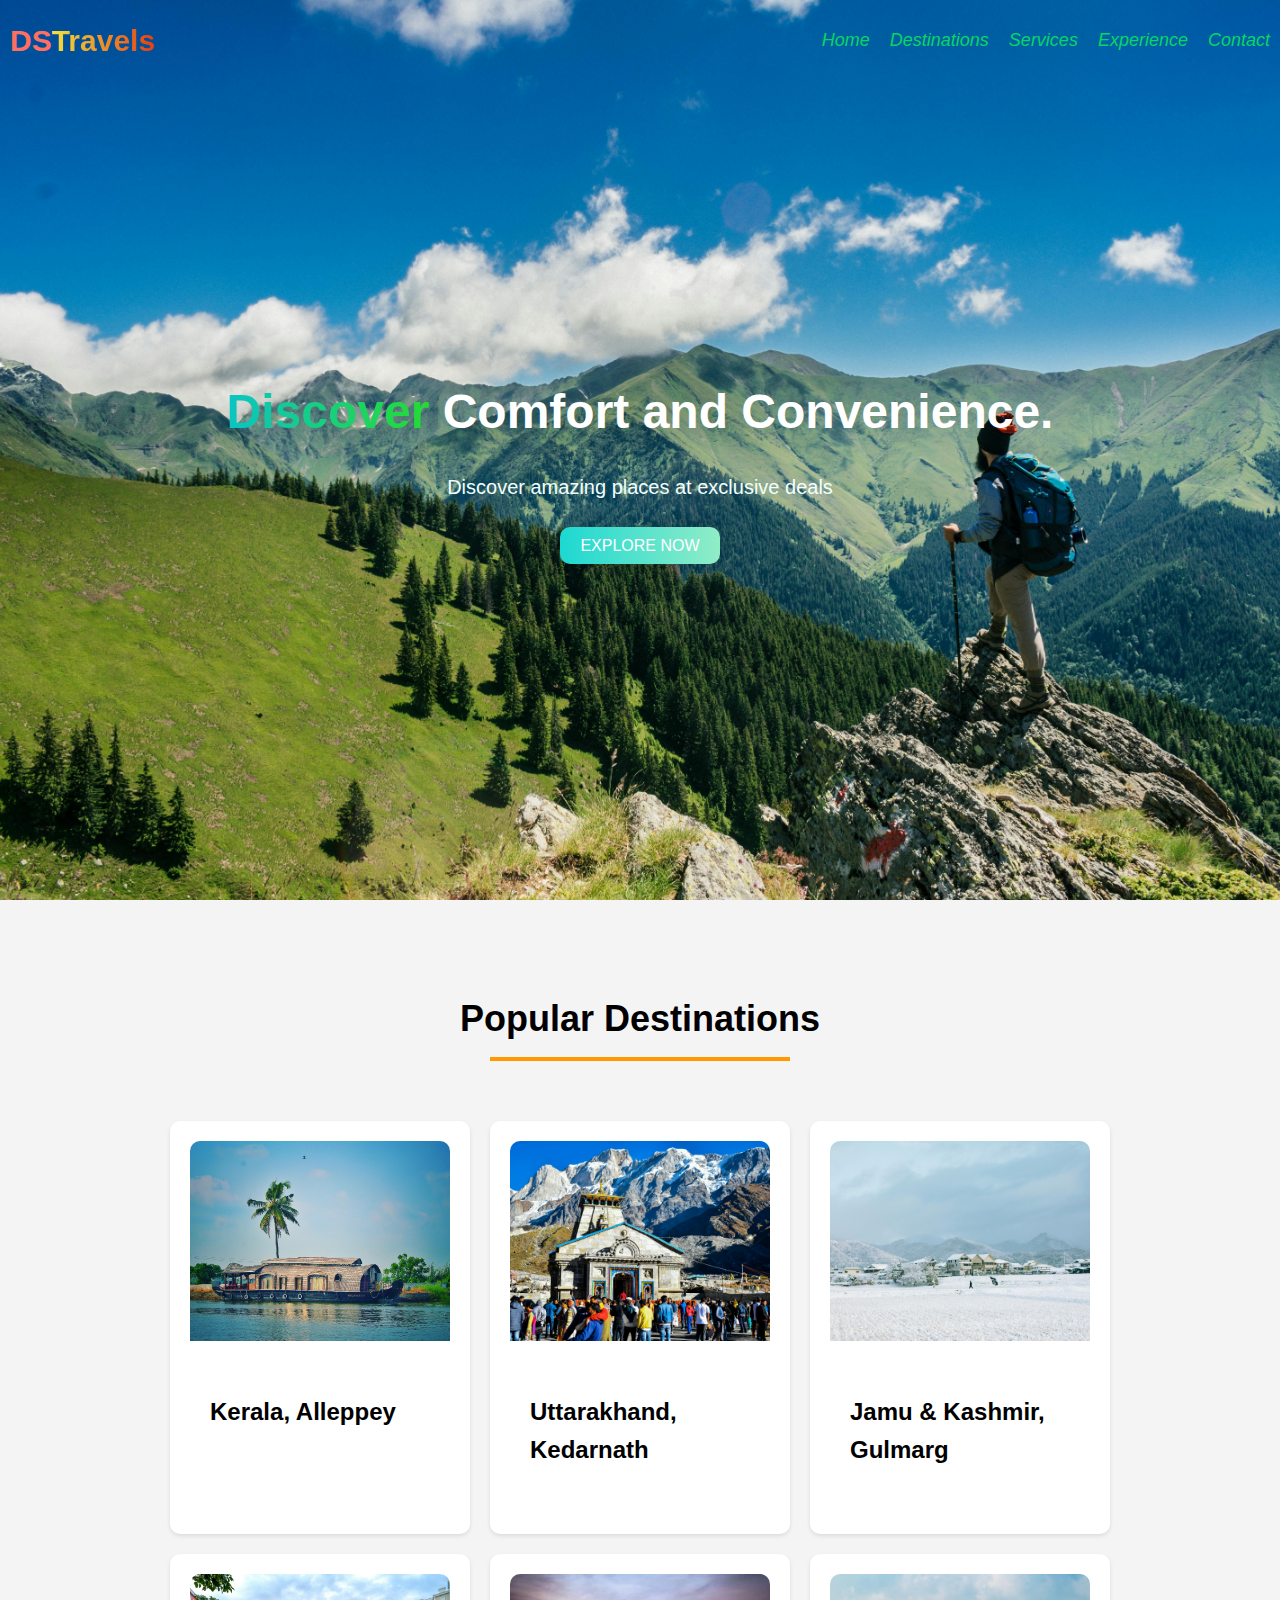
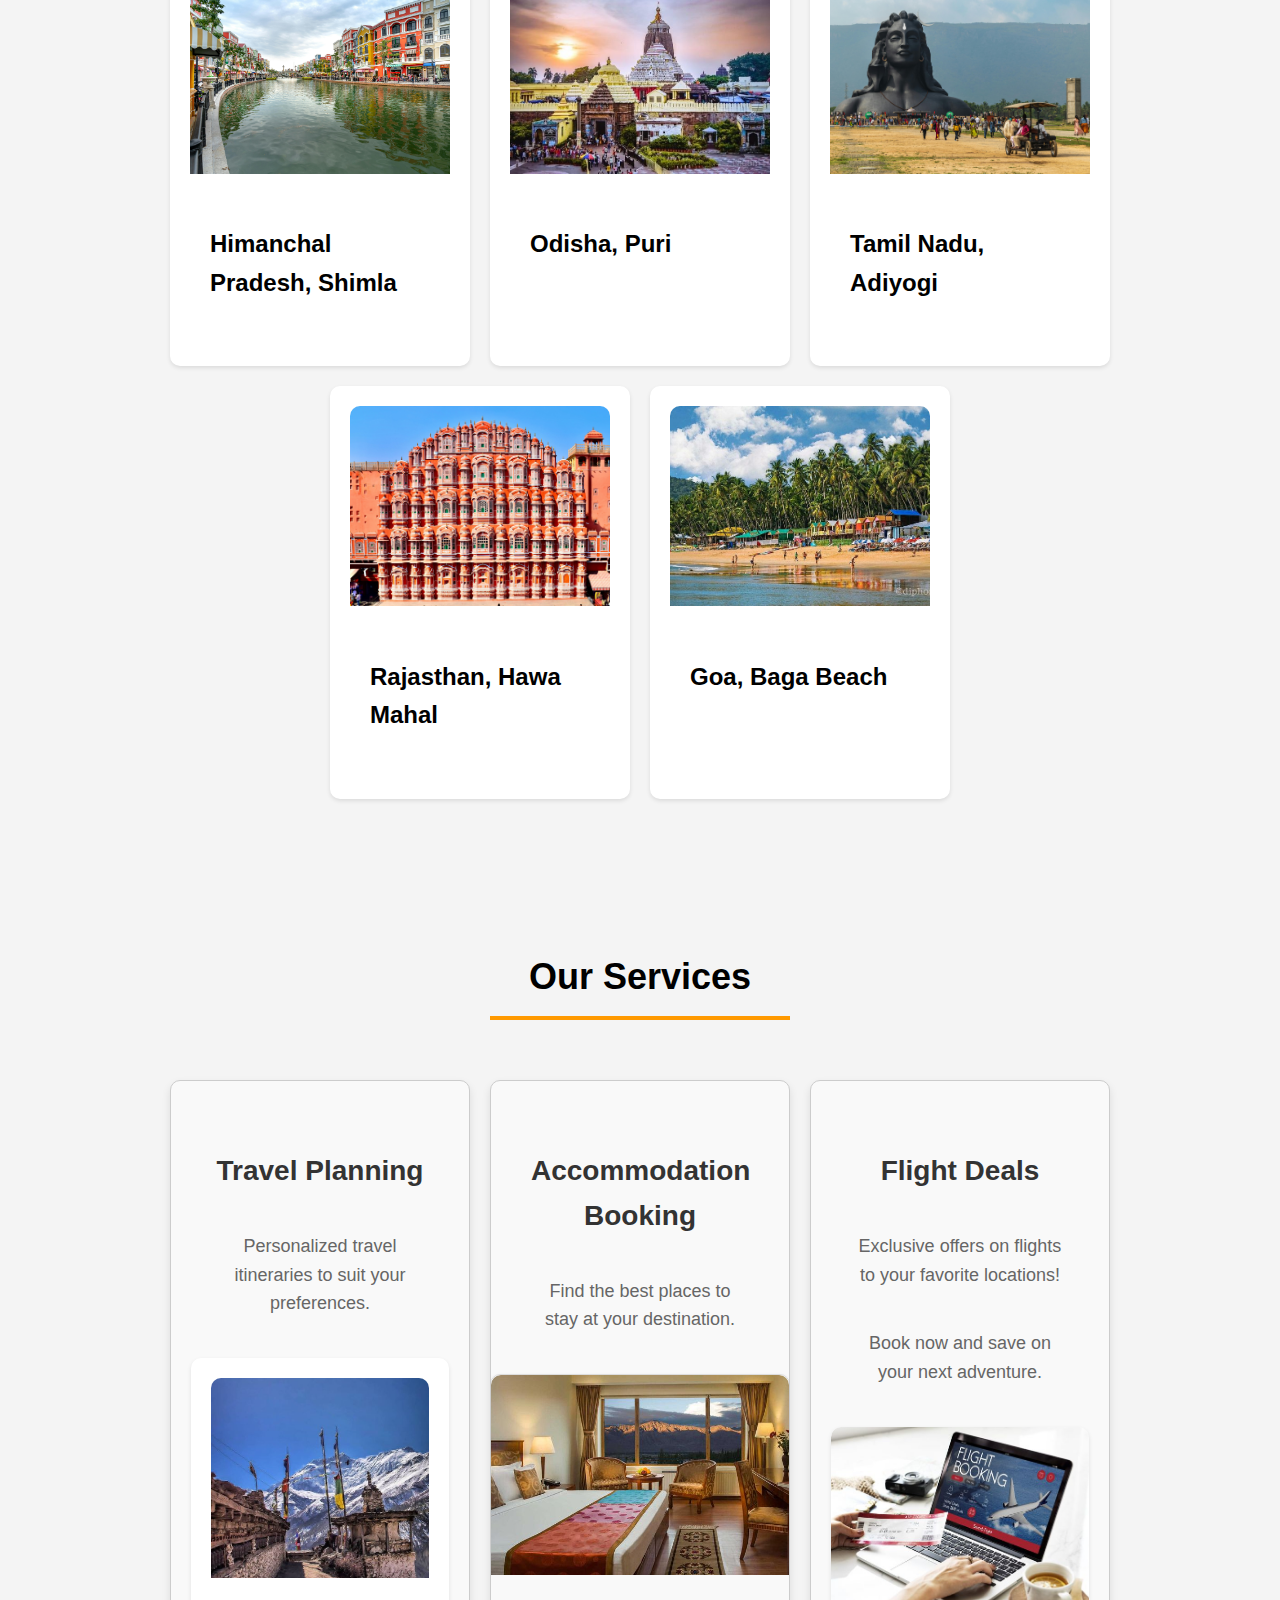
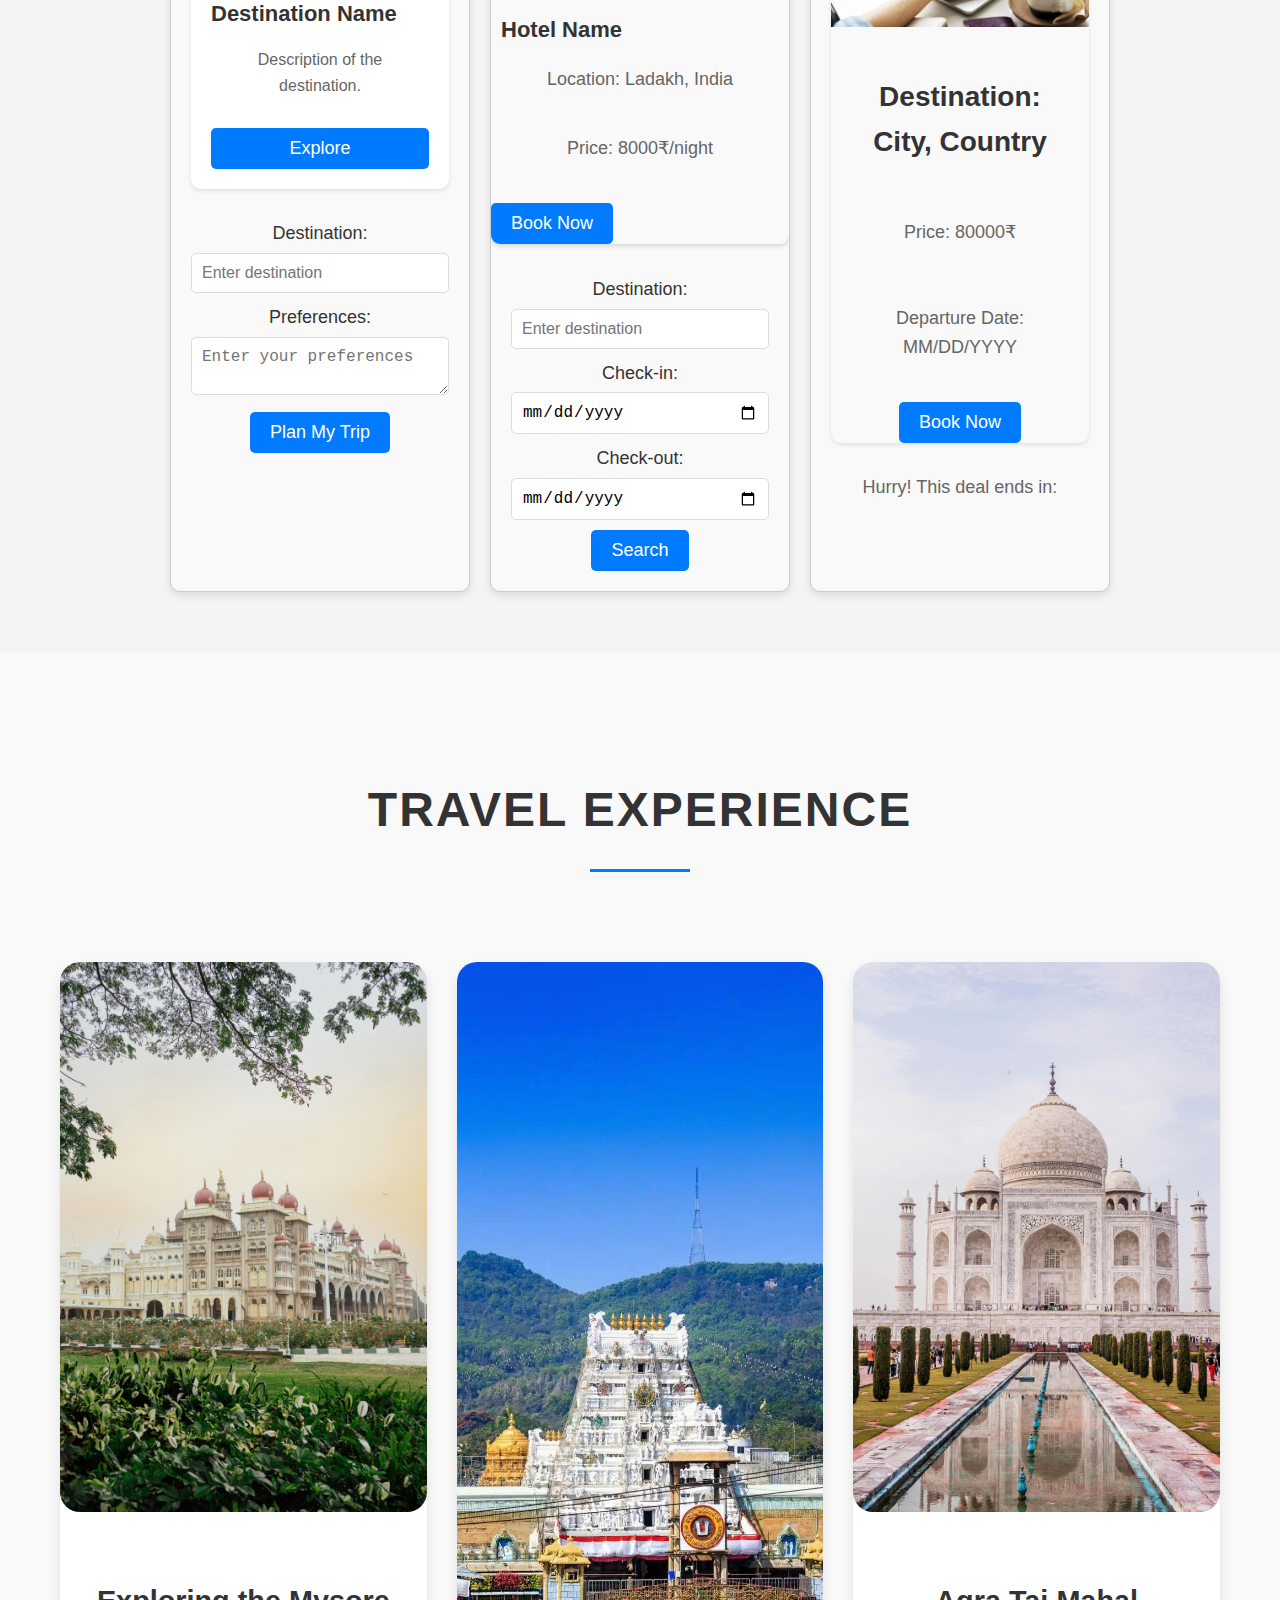
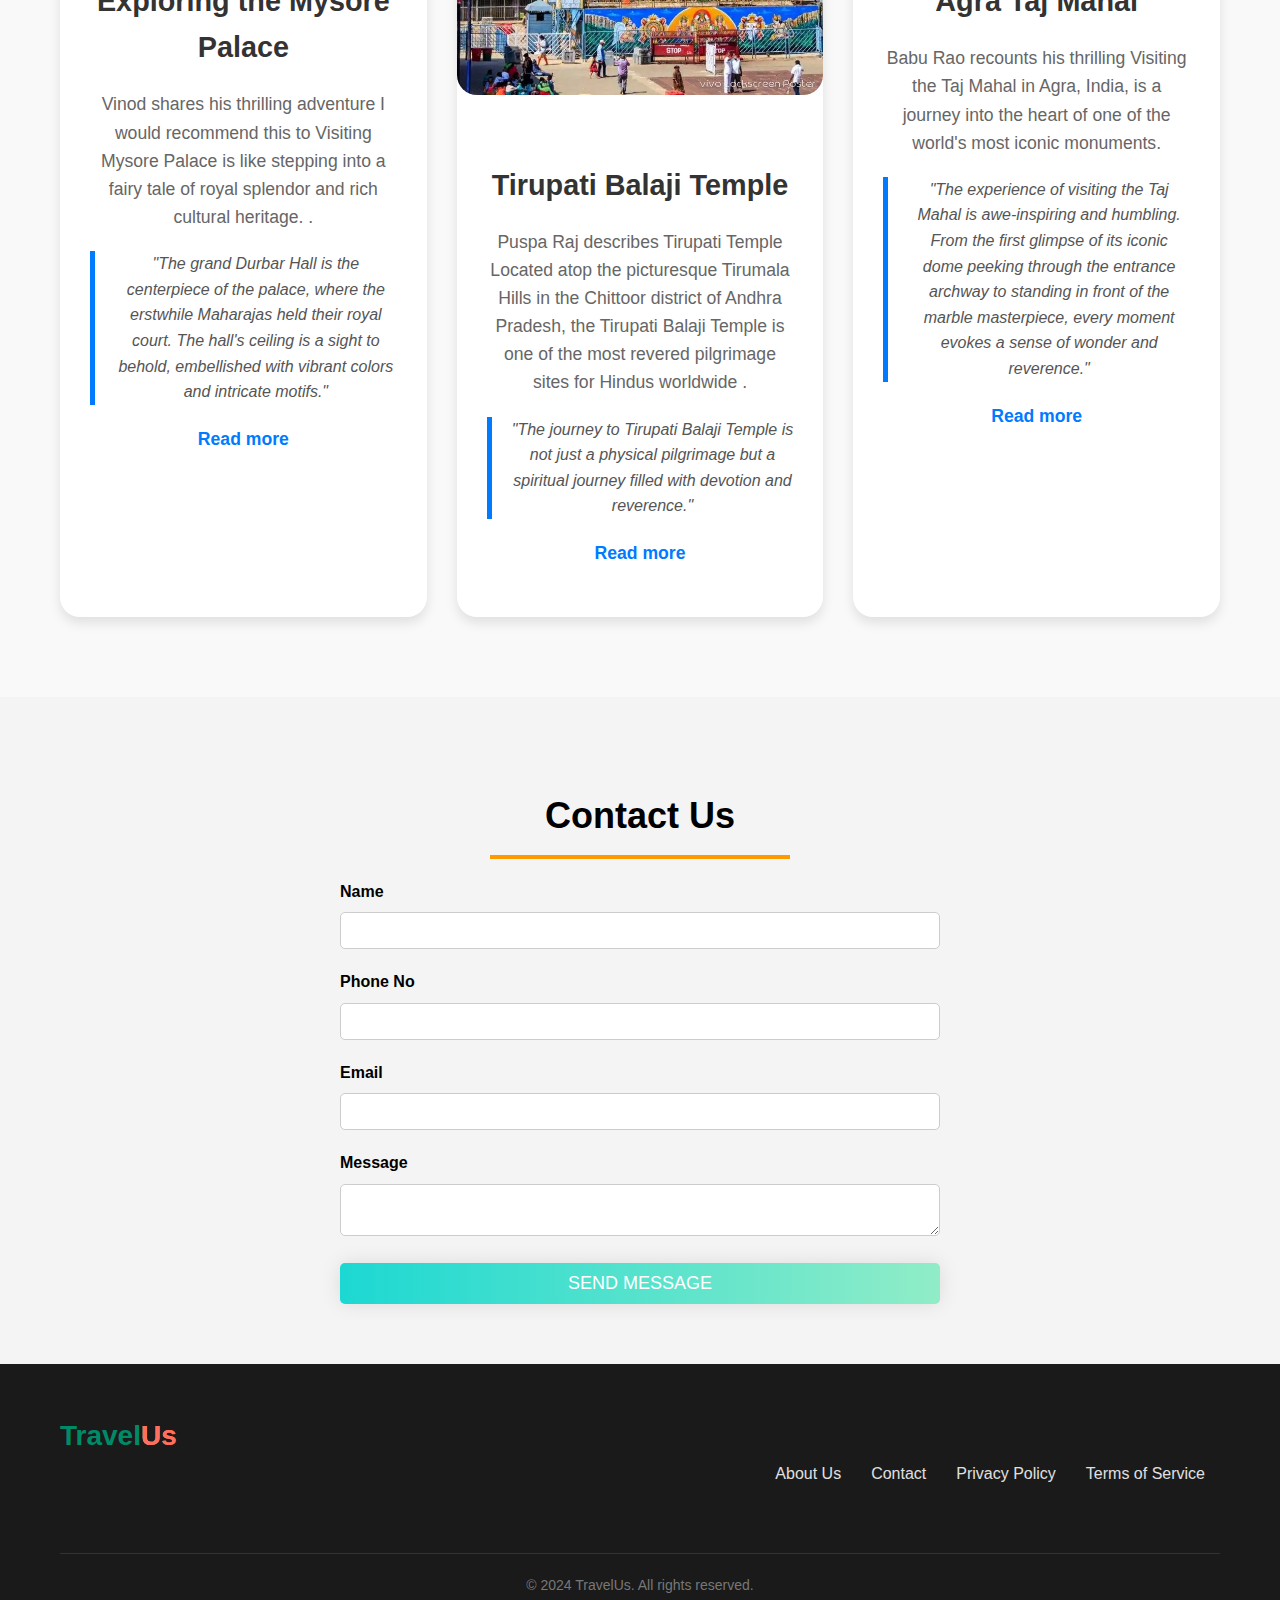
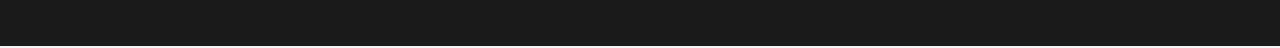
<file: landing page/index.html>
<!DOCTYPE html>
<html lang="en">
<head>
    <meta charset="UTF-8">
    <meta name="viewport" content="width=device-width, initial-scale=1.0">
    <title>Travel Landing Page</title>
    <link rel="stylesheet" href="./style.css">
    <link rel="stylesheet" href="https://cdnjs.cloudflare.com/ajax/libs/font-awesome/6.5.2/css/all.min.css" integrity="sha512-SnH5WK+bZxgPHs44uWIX+LLJAJ9/2PkPKZ5QiAj6Ta86w+fsb2TkcmfRyVX3pBnMFcV7oQPJkl9QevSCWr3W6A==" crossorigin="anonymous" referrerpolicy="no-referrer" />
</head>
<body>
    <header>
        <nav>
            <div class="logo">DS<span>Travels</span></div>
            <ul class="nav-links">
                <li><a href="#home">Home</a></li>
                <li><a href="#destinations">Destinations</a></li>
                <li><a href="#services">Services</a></li>
                <li><a href="#experience">Experience</a></li>
                <li><a href="#contact">Contact</a></li>
            </ul>
        </nav>
        <section id="home" class="hero">
            <h1><span>Discover </span>Comfort and Convenience.</h1>
            <p>Discover amazing places at exclusive deals</p>
            <a href="#destinations" class="btn">Explore Now</a>
        </section>
    </header>

    <section id="destinations" class="destinations">
        <h2>Popular Destinations</h2>
        <div class="destinations-grid">
            <div class="destination">
                <img src="./images/kerala boat4.jpg" alt="kerala">
                <h3>Kerala, Alleppey</h3>
            </div>
            <div class="destination">
                <img src="./images/kedarnath.jpg" alt="Uttarakhand">
                <h3>Uttarakhand, Kedarnath</h3>
            </div>
            <div class="destination">
                <img src="./images/kashmir.jpg" alt="kashmir">
                <h3>Jamu & Kashmir, Gulmarg </h3>
            </div>
            <div class="destination">
                <img src="./images/shimla.jpg" alt="shimla">
                <h3>Himanchal Pradesh, Shimla</h3>
            </div>
            <div class="destination">
                <img src="./images/puri.jpeg" alt="puri">
                <h3>Odisha, Puri</h3>
            </div>
            <div class="destination">
                <img src="./images/adiyogi.jpg" alt="adiyogi">
                <h3>Tamil Nadu, Adiyogi</h3>
            </div>
            <div class="destination">
                <img src="./images/hawa mahal.jpg" alt="hawa mahal">
                <h3>Rajasthan, Hawa Mahal</h3>
            </div>
            <div class="destination">
                <img src="./images/goa beach.jpeg" alt="goa">
                <h3>Goa, Baga Beach</h3>
            </div>
        </div>
    </section>

    <section id="services" class="services">
        <h2>Our Services</h2>
        <div class="services-grid">
            <div class="service">
                <h3>Travel Planning</h3>
                <p>Personalized travel itineraries to suit your preferences.</p>
                <div class="featured-destinations">
                    <div class="destination">
                        <img src="./images/ladhak.jpg" alt="Destination ladhak">
                        <h4>Destination Name</h4>
                        <p>Description of the destination.</p>
                        <button onclick="window.location.href = '#destinations'">Explore</button>
                    </div>
                    <!-- Add more destinations as needed -->
                </div>
                <form class="trip-planner-form" action="plan_trip_action" method="POST">
                    <label for="destination">Destination:</label>
                    <input type="text" id="destination" name="destination" placeholder="Enter destination">
                    <label for="preferences">Preferences:</label>
                    <textarea id="preferences" name="preferences" placeholder="Enter your preferences"></textarea>
                    <button type="submit">Plan My Trip</button>
                </form>
            </div>

            <div class="service">
                <h3>Accommodation Booking</h3>
                <p>Find the best places to stay at your destination.</p>
                <div class="featured-listings">
                    <div class="listing">
                        <img src="./images/hotel img.jpg" alt="Hotel in BLR, India">
                        <h4>Hotel Name</h4>
                        <p>Location: Ladakh, India</p>
                        <p>Price: 8000&#8377;/night</p>
                        <button onclick="window.location.href = 'https:https://www.google.com/travel/hotels/s/qpiy4ZyU8DFFN17R9'">Book Now</button>
                    </div>
                    <!-- Add more listings as needed -->
                </div>
                <form class="search-form" action="search_action" method="GET">
                    <label for="destination">Destination:</label>
                    <input type="text" id="destination" name="destination" placeholder="Enter destination">
                    <label for="check-in">Check-in:</label>
                    <input type="date" id="check-in" name="check-in">
                    <label for="check-out">Check-out:</label>
                    <input type="date" id="check-out" name="check-out">
                    <button type="submit">Search</button>
                </form>
            </div>

            <div class="service">
                <h3>Flight Deals</h3>
                <p>Exclusive offers on flights to your favorite locations!</p>
                <p>Book now and save on your next adventure.</p>
                <div class="deal-card">
                    <img src="./images/fligh deal.jpg" alt="Flight Deal">
                    <h3>Destination: City, Country</h3>
                    <p>Price: 80000&#8377;</p>
                    <p>Departure Date: MM/DD/YYYY</p>
                    <button onclick="window.location.href = 'https://www.goindigo.in/?utm_source=Google_Cpc&utm_medium=Google_search&utm_campaign=Summer_Sale_29May/?cid=Search|P|SummerSale|29May&s_kwcid=AL!12293!3!700912620161!b!!g!!indigo&gad_source=1&gclid=EAIaIQobChMIhKvjk_y1hgMVhhF7Bx2SBwE9EAAYASAAEgIYSfD_BwE'">Book Now</button>
                </div>
                <div id="deal-countdown">
                    <p>Hurry! This deal ends in:</p>
                    <div id="countdown"></div>
                </div>
            </div>
        </div>
    </section>

    <section id="experience" class="experience">
        <h2>Travel Experience</h2>
        <div class="experience-grid">
            <div class="experience-item">
                <img src="./images/experience img1.jpg" alt="maysore">
                <div class="experience-content">
                    <h3>Exploring the Mysore Palace</h3>
                    <p>Vinod shares his thrilling adventure I would recommend this to Visiting Mysore Palace is like stepping into a fairy tale of royal splendor and rich cultural heritage. .</p>
                    <blockquote>"The grand Durbar Hall is the centerpiece of the palace, where the erstwhile Maharajas held their royal court. The hall's ceiling is a sight to behold, embellished with vibrant colors and intricate motifs."</blockquote>
                    <p class="read-more"><a href="#">Read more</a></p>
                </div>
            </div>
            <div class="experience-item">
                <img src="./images/experience img2.jpeg" alt="tirupati">
                <div class="experience-content">
                    <h3>Tirupati Balaji Temple</h3>
                    <p>Puspa Raj describes Tirupati Temple Located atop the picturesque Tirumala Hills in the Chittoor district of Andhra Pradesh, the Tirupati Balaji Temple is one of the most revered pilgrimage sites for Hindus worldwide .</p>
                    <blockquote>"The journey to Tirupati Balaji Temple is not just a physical pilgrimage but a spiritual journey filled with devotion and reverence."</blockquote>
                    <p class="read-more"><a href="#">Read more</a></p>
                </div>
            </div>
            <div class="experience-item">
                <img src="./images/experience img3.jpg" alt="tajmahal">
                <div class="experience-content">
                    <h3>Agra Taj Mahal</h3>
                    <p>Babu Rao recounts his thrilling Visiting the Taj Mahal in Agra, India, is a journey into the heart of one of the world's most iconic monuments.</p>
                    <blockquote>"The experience of visiting the Taj Mahal is awe-inspiring and humbling. From the first glimpse of its iconic dome peeking through the entrance archway to standing in front of the marble masterpiece, every moment evokes a sense of wonder and reverence."</blockquote>
                    <p class="read-more"><a href="#">Read more</a></p>
                </div>
            </div>
            </div>
        </div>
    </section>    
    
    <section id="contact" class="contact">
        <h2>Contact Us</h2>
        <form>
            <label for="name">Name</label>
            <input type="text" id="name" name="name" required>
            <label for="tel">Phone No</label>
            <input type="tel" id="tel" name="tel" required>
            <label for="email">Email</label>
            <input type="email" id="email" name="email" required>
            <label for="message">Message</label>
            <textarea id="message" name="message" required></textarea>
            <button type="submit" class="btn">Send Message</button>
        </form>
    </section>

    <footer>
        <div class="footer-container">
            <div class="footer-content">
                <div class="footer-brand">
                    <div class="logo" style="color: rgb(0, 139, 104);">Travel<span>Us</span></div>
                    <div class="social-icons">
                        <a href="https://www.facebook.com/debasis.sahoo.5477272" class="fa-brands fa-facebook"></a>
                        <a href="https://www.linkedin.com/in/debasis-sahoo-a1632522a/" class="fa-brands fa-linkedin"></a>
                        <a href="https://github.com/Debasis6864" class="fa-brands fa-github"></a>
                        <a href="https://www.instagram.com/debasissahoo760/" class="fa-brands fa-square-instagram"></a>
                    </div>
                </div>
                <div class="footer-links">
                    <a href="#home">About Us</a>
                    <a href="#contact">Contact</a>
                    <a href="#">Privacy Policy</a>
                    <a href="#">Terms of Service</a>
                </div>
            </div>
            <div class="footer-bottom">
                <p>&copy; 2024 TravelUs. All rights reserved.</p>
            </div>
        </div>
    </footer>
</body>
</html>
</file>
<file: landing page/style.css>
/* General Styles */
body {
    font-family: 'Arial', sans-serif;
    margin: 0;
    padding: 0;
    box-sizing: border-box;
    background-color: #f4f4f4 ;
    line-height: 1.6;
    -webkit-font-smoothing: antialiased;
}

*,
*::before,
*::after {
    box-sizing: inherit;
}

/* Header and Navigation */
header {
    background: url('./images/background\ img3.jpg') no-repeat center center/cover;
    color: #fff;
    height: 100vh;
    display: flex;
    flex-direction: column;
    align-items: center;
    justify-content: center;
    text-align: center;
}

nav {
    width: 100%;
    display: flex;
    justify-content: space-between;
    align-items: center;
    padding: 10px;
    background: transparent;
    position: absolute;
    top: 0;
    left: 0;
    z-index: 1000;
}

.logo {
    font-size: 30px;
    font-weight: bold;
    color: #ff6f61;
}

.logo span {
    background-image: linear-gradient(to right, rgb(243, 225, 61), rgb(230, 62, 20));
    -webkit-background-clip: text;
    color: transparent;
}

.nav-links {
    list-style: none;
    display: flex;
}

.nav-links li {
    margin-left: 20px;
}

.nav-links a {
    color: #07d665;
    text-decoration: none;
    font-size: 18px;
    font-style: oblique;
    font-family:'Franklin Gothic Medium', 'Arial Narrow', Arial, sans-serif;
    position: relative;

}

.nav-links a::after {
    content: '';
    display: block;
    width: 0;
    height: 2px;
    background: #fff;
    transition: width 0.3s;
}

.nav-links a:hover::after {
    width: 100%;
}

.nav-links a:focus {
    outline: 2px dashed #fff;
    outline-offset: 2px;
}

.hero h1 {
    font-size: 48px;
    margin-bottom: 20px;
    animation: fadeInDown 1s ease-in-out;
    color: #ffffff;
}

.hero h1 span {
    background-image: linear-gradient(to right, rgb(10, 196, 196), rgb(39, 221, 39));
    -webkit-background-clip: text;
    color: transparent;
}

.hero p {
    font-size: 20px;
    margin-bottom: 30px;
    color:azure;
}

.btn {
    background-image: linear-gradient(to right, #1CD8D2 0%, #93EDC7 51%, #1CD8D2 100%);
    color: #fff;
    padding: 10px 20px;
    text-decoration: none;
    border-radius: 5px;
    transition: background-color 0.3s;
    text-transform: uppercase;
    transition: 0.5s;
    background-size: 200% auto;
    box-shadow: 0 0 20px rgba(0, 0, 0, 0.1);
    border-radius: 10px;
    cursor: pointer;
}

.btn:hover {
    background-position: right center;
    color: #fff;
    text-decoration: none;
}

@keyframes fadeInDown {
    0% {
        opacity: 0;
        transform: translateY(-20px);
    }
    100% {
        opacity: 1;
        transform: translateY(0);
    }
}

/* Sections */
section {
    padding: 60px 20px;
    text-align: center;
}

h2 {
    font-size: 36px;
    margin-bottom: 20px;
    position: relative;
    display: inline-block;
    animation: fadeIn 1s ease-in-out;
}

h2::after {
    content: '';
    width: 300px;
    height: 4px;
    background: #ff9900;
    display: block;
    margin: 10px auto 0;
}

@keyframes fadeIn {
    0% {
        opacity: 0;
    }
    100% {
        opacity: 1;
    }
}

.destinations-grid,
.services-grid {
    display: flex;
    justify-content: center;
    flex-wrap: wrap;
    gap: 20px;
    margin-top: 40px;
}

.destination,
.service {
    background: #fff;
    border-radius: 10px;
    box-shadow: 0 4px 8px rgba(0, 0, 0, 0.1);
    overflow: hidden;
    transition: transform 0.3s, box-shadow 0.3s;
    width: 300px;
    text-align: left;
}

.destination:hover,
.service:hover {
    transform: translateY(-10px);
    box-shadow: 0 8px 16px rgba(0, 0, 0, 0.2);
}

.destination img,
.service img {
    width: 100%;
    height: 200px;
    object-fit: cover;
}

.destination h3,
.service h3 {
    padding: 20px;
    font-size: 24px;
}

.service p {
    padding: 0 20px 20px;
    font-size: 16px;
    color: #555;
}

/*Experience Section */
/* Advanced Travel Experience Section */
/* Advanced Travel Experience Section */
.experience {
    padding: 80px 0;
    background-color: #f9f9f9;
    text-align: center;
}

.experience h2 {
    font-size: 3em;
    color: #333;
    margin-bottom: 50px;
    text-transform: uppercase;
    letter-spacing: 2px;
    position: relative;
    font-weight: 700;
}

.experience h2::after {
    content: '';
    display: block;
    width: 100px;
    height: 3px;
    background-color: #007bff;
    margin: 20px auto 40px;
}

.experience-grid {
    display: grid;
    grid-template-columns: repeat(auto-fit, minmax(300px, 1fr));
    gap: 30px;
    margin: 0 auto;
    max-width: 1200px;
    padding: 0 20px;
}

.experience-item {
    background-color: #fff;
    border-radius: 20px;
    box-shadow: 0 6px 12px rgba(0, 0, 0, 0.1);
    overflow: hidden;
    transition: transform 0.3s, box-shadow 0.3s;
}

.experience-item:hover {
    transform: translateY(-10px);
    box-shadow: 0 12px 24px rgba(0, 0, 0, 0.2);
}

.experience-item img {
    width: 100%;
    height: auto;
    object-fit: cover;
    border-bottom-left-radius: 20px;
    border-bottom-right-radius: 20px;
}

.experience-content {
    padding: 30px;
}

.experience-content h3 {
    font-size: 1.8em;
    color: #333;
    margin-bottom: 20px;
    font-weight: 600;
}

.experience-content p {
    font-size: 1.1em;
    color: #666;
    margin-bottom: 20px;
    line-height: 1.6;
}

.experience-content blockquote {
    font-style: italic;
    color: #555;
    margin: 20px 0;
    padding-left: 20px;
    border-left: 5px solid #007bff;
}

.experience-content .read-more a {
    color: #007bff;
    text-decoration: none;
    font-weight: bold;
    transition: color 0.3s;
}

.experience-content .read-more a:hover {
    color: #0056b3;
}



/* Contact Section */
.contact form {
    max-width: 600px;
    margin: 0 auto;
    text-align: left;
}

.contact form label {
    display: block;
    margin-bottom: 8px;
    font-weight: bold;
}

.contact form input,
.contact form textarea {
    width: 100%;
    padding: 10px;
    margin-bottom: 20px;
    border: 1px solid #ccc;
    border-radius: 5px;
}

.contact form button {
    width: 100%;
    background-color: #ff9900;
    color: #fff;
    padding: 10px;
    border: none;
    border-radius: 5px;
    cursor: pointer;
    font-size: 18px;
    transition: background-color 0.3s;
}

.contact form button:hover {
    background-color: #e68a00;
}

/* Footer */
footer {
    background-color:#1a1a1a;
    color: #e0e0e0;
    padding: 50px 0;
    font-family: 'Helvetica Neue', Helvetica, Arial, sans-serif;
}

.footer-container {
    max-width: 1200px;
    margin: 0 auto;
    padding: 0 20px;
}

.footer-content {
    display: flex;
    justify-content: space-between;
    align-items: center;
    flex-wrap: wrap;
}

.footer-brand {
    text-align: center;
}

.footer-brand .logo {
    font-size: 28px;
    font-weight: bold;
    color: #e0e0e0;
}

.footer-brand .logo span {
    color: #ff6f61;
}

.footer-brand .social-icons {
    margin-top: 15px;
}

.fa-facebook:hover{
    background: linear-gradient(rgb(144, 30, 197), blue);
    -webkit-background-clip: text;
    -webkit-text-fill-color: transparent;
}

.fa-linkedin:hover {
    background: linear-gradient(rgb(107, 123, 219), blue);
    -webkit-background-clip: text;
    -webkit-text-fill-color: transparent;
}

.fa-github:hover {
    background: linear-gradient(rgba(223, 90, 50, 0.856), rgb(238, 241, 11));
    -webkit-background-clip: text;
    -webkit-text-fill-color: transparent;
}

.fa-square-instagram:hover {
    background: linear-gradient(red, crimson);
    -webkit-background-clip: text;
    -webkit-text-fill-color: transparent;
}

.footer-brand .social-icons a {
    color: #e0e0e0;
    font-size: 24px;
    margin: 0 8px;
    text-decoration: none;
}

.footer-links {
    display: flex;
    flex-wrap: wrap;
    justify-content: center;
    margin-top: 20px;
}

.footer-links a {
    color: #e0e0e0;
    margin: 0 15px;
    text-decoration: none;
    font-size: 16px;
}

.footer-links a:hover {
    color: #ff6f61;
}

.footer-bottom {
    text-align: center;
    padding-top: 20px;
    border-top: 1px solid #333;
    margin-top: 40px;
}

.footer-bottom p {
    margin: 0;
    color: #777;
    font-size: 14px;
}

@media (max-width: 768px) {
    .footer-content {
        flex-direction: column;
        text-align: center;
    }

    .footer-links {
        margin-top: 30px;
    }

    .footer-links a {
        margin: 10px 0;
    }
}

/* Responsive adjustments */
@media (max-width: 768px) {
    nav {
        flex-direction: column;
    }

    .nav-links {
        flex-direction: column;
        align-items: center;
        margin-top: 20px;
    }

    .nav-links li {
        margin-bottom: 10px;
    }

    .container {
        flex-direction: column;
        align-items: center;
    }

    .footer-link-box {
        flex-direction: column;
        align-items: center;
    }

    .footer-link-list {
        margin: 20px 0;
        text-align: center;
    }
}

/* Flight Deals Section */
.flight-deals {
    padding: 20px;
    border: 1px solid #ccc;
    border-radius: 10px;
    background-color: #f9f9f9;
    box-shadow: 0px 4px 8px rgba(0, 0, 0, 0.1);
}

.flight-deals h2 {
    font-size: 28px;
    margin-bottom: 15px;
    color: #333;
    text-align: center;
}

.flight-deals p {
    font-size: 18px;
    margin-bottom: 20px;
    color: #666;
    text-align: center;
}

/* Deal Cards */
.deal-card {
    display: flex;
    flex-direction: column;
    border-radius: 10px;
    overflow: hidden;
    box-shadow: 0px 2px 4px rgba(0, 0, 0, 0.1);
    transition: transform 0.3s ease, box-shadow 0.3s ease;
}

.deal-card:hover {
    transform: translateY(-5px);
    box-shadow: 0px 4px 8px rgba(0, 0, 0, 0.2);
}

.deal-card img {
    width: 100%;
    height: 200px;
    object-fit: cover;
    border-top-left-radius: 10px;
    border-top-right-radius: 10px;
}

.deal-card-content {
    padding: 20px;
}

.deal-card h3 {
    font-size: 22px;
    margin-bottom: 10px;
    color: #333;
}

.deal-card p {
    font-size: 18px;
    margin-bottom: 10px;
    color: #666;
}

.deal-card button {
    align-self: center;
    padding: 10px 20px;
    font-size: 18px;
    background-color: #007bff;
    color: #fff;
    border: none;
    border-radius: 5px;
    cursor: pointer;
    transition: background-color 0.3s ease;
}

.deal-card button:hover {
    background-color: #0056b3;
}

/* Deal Countdown */
#deal-countdown {
    text-align: center;
    margin-top: 30px;
}

#countdown {
    font-size: 24px;
    font-weight: bold;
    color: #ff0000;
}

/* Accommodation style */
.service {
    padding: 20px;
    border: 1px solid #ccc;
    border-radius: 10px;
    background-color: #f9f9f9;
    box-shadow: 0px 4px 8px rgba(0, 0, 0, 0.1);
}

.service h3 {
    font-size: 28px;
    margin-bottom: 15px;
    color: #333;
    text-align: center;
}

.service p {
    font-size: 18px;
    margin-bottom: 20px;
    color: #666;
    text-align: center;
}

/* Featured Listings */
.featured-listings {
    display: grid;
    grid-template-columns: repeat(auto-fill, minmax(300px, 1fr));
    gap: 20px;
    justify-content: center;
}

.listing {
    border: 1px solid #ddd;
    border-radius: 10px;
    overflow: hidden;
    box-shadow: 0px 2px 4px rgba(0, 0, 0, 0.1);
    transition: transform 0.3s ease, box-shadow 0.3s ease;
}

.listing:hover {
    transform: translateY(-5px);
    box-shadow: 0px 4px 8px rgba(0, 0, 0, 0.2);
}

.listing img {
    width: 100%;
    height: 200px;
    object-fit: cover;
    border-top-left-radius: 10px;
    border-top-right-radius: 10px;
}

.listing-content {
    padding: 20px;
}

.listing h4 {
    font-size: 22px;
    margin-left: 10px;
    margin-bottom: 10px;
    color: #333;
}

.listing p {
    font-size: 16px;
    margin-bottom: 7px;
    color: #666;
}

.listing button {
    display: block;
    margin-top: 15px;
    padding: 10px 20px;
    font-size: 18px;
    background-color: #007bff;
    color: #fff;
    border: none;
    border-radius: 5px;
    cursor: pointer;
    transition: background-color 0.3s ease;
}

.listing button:hover {
    background-color: #0056b3;
}

/* Search Form */
.search-form {
    margin-top: 30px;
    text-align: center;
}

.search-form label {
    display: block;
    margin-bottom: 5px;
    font-size: 18px;
    color: #333;
}

.search-form input[type="text"],
.search-form input[type="date"] {
    width: 100%;
    padding: 10px;
    margin-bottom: 10px;
    font-size: 16px;
    border: 1px solid #ddd;
    border-radius: 5px;
}

.search-form button {
    padding: 10px 20px;
    font-size: 18px;
    background-color: #007bff;
    color: #fff;
    border: none;
    border-radius: 5px;
    cursor: pointer;
    transition: background-color 0.3s ease;
}

.search-form button:hover {
    background-color: #0056b3;
}

/* Travel Plan */
.service {
    padding: 20px;
    border: 1px solid #ccc;
    border-radius: 10px;
    background-color: #f9f9f9;
    box-shadow: 0px 4px 8px rgba(0, 0, 0, 0.1);
}

.service h3 {
    font-size: 28px;
    margin-bottom: 15px;
    color: #333;
    text-align: center;
}

.service p {
    font-size: 18px;
    margin-bottom: 20px;
    color: #666;
    text-align: center;
}

/* Featured Destinations */
.featured-destinations {
    display: flex;
    flex-wrap: wrap;
    justify-content: center;
    gap: 20px;
}

.destination {
    width: 300px;
    padding: 20px;
    border-radius: 10px;
    box-shadow: 0px 2px 4px rgba(0, 0, 0, 0.1);
    transition: transform 0.3s ease, box-shadow 0.3s ease;
}

.destination:hover {
    transform: translateY(-5px);
    box-shadow: 0px 4px 8px rgba(0, 0, 0, 0.2);
}

.destination img {
    width: 100%;
    height: 200px;
    object-fit: cover;
    border-top-left-radius: 10px;
    border-top-right-radius: 10px;
}

.destination h4 {
    font-size: 22px;
    margin: 10px 0;
    color: #333;
}

.destination p {
    font-size: 16px;
    margin-bottom: 10px;
    color: #666;
}

.destination button {
    display: block;
    width: 100%;
    padding: 10px 0;
    font-size: 18px;
    background-color: #007bff;
    color: #fff;
    border: none;
    border-radius: 5px;
    cursor: pointer;
    transition: background-color 0.3s ease;
}

.destination button:hover {
    background-color: #0056b3;
}

/* Trip Planner Form */
.trip-planner-form {
    margin-top: 30px;
    text-align: center;
}

.trip-planner-form label {
    display: block;
    margin-bottom: 5px;
    font-size: 18px;
    color: #333;
}

.trip-planner-form input[type="text"],
.trip-planner-form textarea {
    width: 100%;
    padding: 10px;
    margin-bottom: 10px;
    font-size: 16px;
    border: 1px solid #ddd;
    border-radius: 5px;
}

.trip-planner-form button {
    padding: 10px 20px;
    font-size: 18px;
    background-color: #007bff;
    color: #fff;
    border: none;
    border-radius: 5px;
    cursor: pointer;
    transition: background-color 0.3s ease;
}

.trip-planner-form button:hover {
    background-color: #0056b3;
}
</file>
